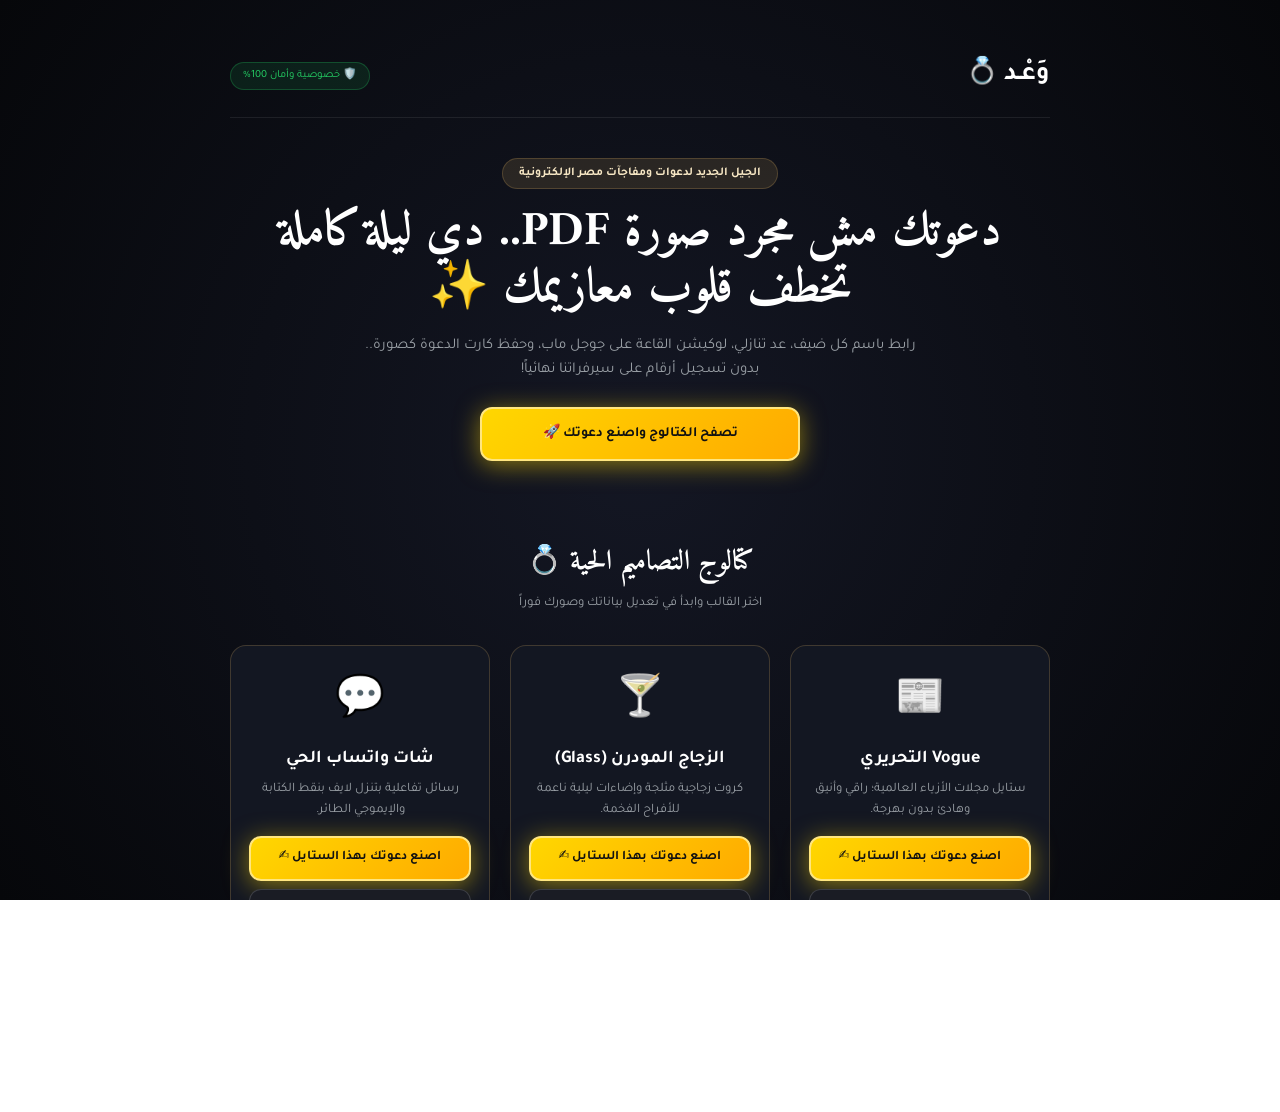
<file: waad-app/index.html>
<!DOCTYPE html>
<html lang="ar" dir="rtl">
<head>
  <meta charset="UTF-8" />
  <meta name="viewport" content="width=device-width, initial-scale=1.0" />
  <title>وعد 💍 | منصة دعوات الأفراح والمفاجآت الإلكترونية</title>

  <link rel="preconnect" href="https://fonts.googleapis.com">
  <link rel="preconnect" href="https://fonts.gstatic.com" crossorigin>
  <link href="https://fonts.googleapis.com/css2?family=Amiri:wght@400;700&family=Tajawal:wght@400;500;700;900&family=Space+Grotesk:wght@700&display=swap" rel="stylesheet">

  <link rel="stylesheet" href="src/css/tokens.css">
  <link rel="stylesheet" href="src/css/reset.css">
  <link rel="stylesheet" href="src/css/components.css">

  <style>
    .landing-wrap { width: 100%; max-width: 860px; margin: 0 auto; padding: 25px 20px 80px; }
    .hero-sec { text-align: center; padding: 40px 10px 30px; }
    .hero-badge { display: inline-block; background: rgba(197,160,89,0.15); color: var(--gold-light); border: 1px solid var(--surface-border); padding: 5px 16px; border-radius: 20px; font-size: 12px; font-weight: 700; margin-bottom: 15px; }
    .catalog-grid { display: grid; grid-template-columns: repeat(auto-fit, minmax(250px, 1fr)); gap: 20px; margin: 30px 0; }
    .catalog-card { background: var(--surface); border: 1px solid var(--surface-border); border-radius: 16px; padding: 25px 18px; text-align: center; display: flex; flex-direction: column; justify-content: space-between; }
    .pricing-grid { display: grid; grid-template-columns: repeat(auto-fit, minmax(240px, 1fr)); gap: 20px; margin: 30px 0; }
    .price-card { background: var(--surface); border: 1px solid var(--surface-border); border-radius: 16px; padding: 28px 20px; text-align: right; position: relative; }
    .price-card.featured { border-color: var(--gold); box-shadow: 0 0 30px rgba(197,160,89,0.2); }
  </style>
</head>
<body>

<div class="landing-wrap">

  <header style="display:flex; justify-content:space-between; align-items:center; padding-bottom:20px; border-bottom:1px solid rgba(255,255,255,0.08);">
    <h2 style="font-size:26px; color:#fff;">وَعْـد <span style="color:var(--gold);">💍</span></h2>
    <span style="font-size:11px; color:var(--primary); background:rgba(37,211,102,0.1); padding:4px 12px; border-radius:20px; border:1px solid rgba(37,211,102,0.25);">🛡️ خصوصية وأمان 100%</span>
  </header>

  <section class="hero-sec">
    <div class="hero-badge">الجيل الجديد لدعوات ومفاجآت مصر الإلكترونية</div>
    <h1 style="font-family:var(--font-serif); font-size:clamp(32px, 6vw, 48px); line-height:1.2; margin-bottom:15px; color:#fff;">دعوتك مش مجرد صورة PDF.. دي ليلة كاملة تخطف قلوب معازيمك ✨</h1>
    <p style="font-size:15px; color:var(--text-muted); max-width:580px; margin:0 auto 25px;">رابط باسم كل ضيف، عد تنازلي، لوكيشن القاعة على جوجل ماب، وحفظ كارت الدعوة كصورة.. بدون تسجيل أرقام على سيرفراتنا نهائياً!</p>
    <a href="#catalog" class="btn-action btn-gold" style="max-width:320px; margin:0 auto;">تصفح الكتالوج واصنع دعوتك 🚀</a>
  </section>

  <!-- الكتالوج مع التوجيه المباشر للمحرر -->
  <section id="catalog" style="margin:50px 0;">
    <h2 style="font-family:var(--font-serif); font-size:28px; text-align:center; color:#fff; margin-bottom:8px;">كتالوج التصاميم الحية 💍</h2>
    <p style="text-align:center; font-size:13px; color:var(--text-muted); margin-bottom:25px;">اختر القالب وابدأ في تعديل بياناتك وصورك فوراً</p>

    <div class="catalog-grid">
      <!-- Vogue -->
      <div class="catalog-card">
        <div>
          <div style="font-size:40px; margin-bottom:10px;">📰</div>
          <h3 style="font-size:18px; color:#fff; margin-bottom:6px;">Vogue التحريري</h3>
          <p style="font-size:13px; color:var(--text-muted);">ستايل مجلات الأزياء العالمية؛ راقي وأنيق وهادئ بدون بهرجة.</p>
        </div>
        <div style="display:flex; flex-direction:column; gap:8px; margin-top:15px;">
          <a href="builder.html?theme=vogue" class="btn-action btn-gold" style="padding:10px; font-size:13px;">اصنع دعوتك بهذا الستايل ✍️</a>
          <a href="invite.html" class="btn-action btn-dark" style="padding:8px; font-size:12px;">معاينة الديمو الحي ↗</a>
        </div>
      </div>

      <!-- Glass -->
      <div class="catalog-card">
        <div>
          <div style="font-size:40px; margin-bottom:10px;">🍸</div>
          <h3 style="font-size:18px; color:#fff; margin-bottom:6px;">الزجاج المودرن (Glass)</h3>
          <p style="font-size:13px; color:var(--text-muted);">كروت زجاجية مثلجة وإضاءات ليلية ناعمة للأفراح الفخمة.</p>
        </div>
        <div style="display:flex; flex-direction:column; gap:8px; margin-top:15px;">
          <a href="builder.html?theme=glass" class="btn-action btn-gold" style="padding:10px; font-size:13px;">اصنع دعوتك بهذا الستايل ✍️</a>
          <a href="demo.html" class="btn-action btn-dark" style="padding:8px; font-size:12px;">معاينة الديمو الحي ↗</a>
        </div>
      </div>

      <!-- Chat -->
      <div class="catalog-card">
        <div>
          <div style="font-size:40px; margin-bottom:10px;">💬</div>
          <h3 style="font-size:18px; color:#fff; margin-bottom:6px;">شات واتساب الحي</h3>
          <p style="font-size:13px; color:var(--text-muted);">رسائل تفاعلية بتنزل لايف بنقط الكتابة والإيموجي الطائر.</p>
        </div>
        <div style="display:flex; flex-direction:column; gap:8px; margin-top:15px;">
          <a href="builder.html?theme=chat" class="btn-action btn-gold" style="padding:10px; font-size:13px;">اصنع دعوتك بهذا الستايل ✍️</a>
          <a href="demo.html" class="btn-action btn-dark" style="padding:8px; font-size:12px;">معاينة الديمو الحي ↗</a>
        </div>
      </div>
    </div>
  </section>

</div>

</body>
</html>
</file>
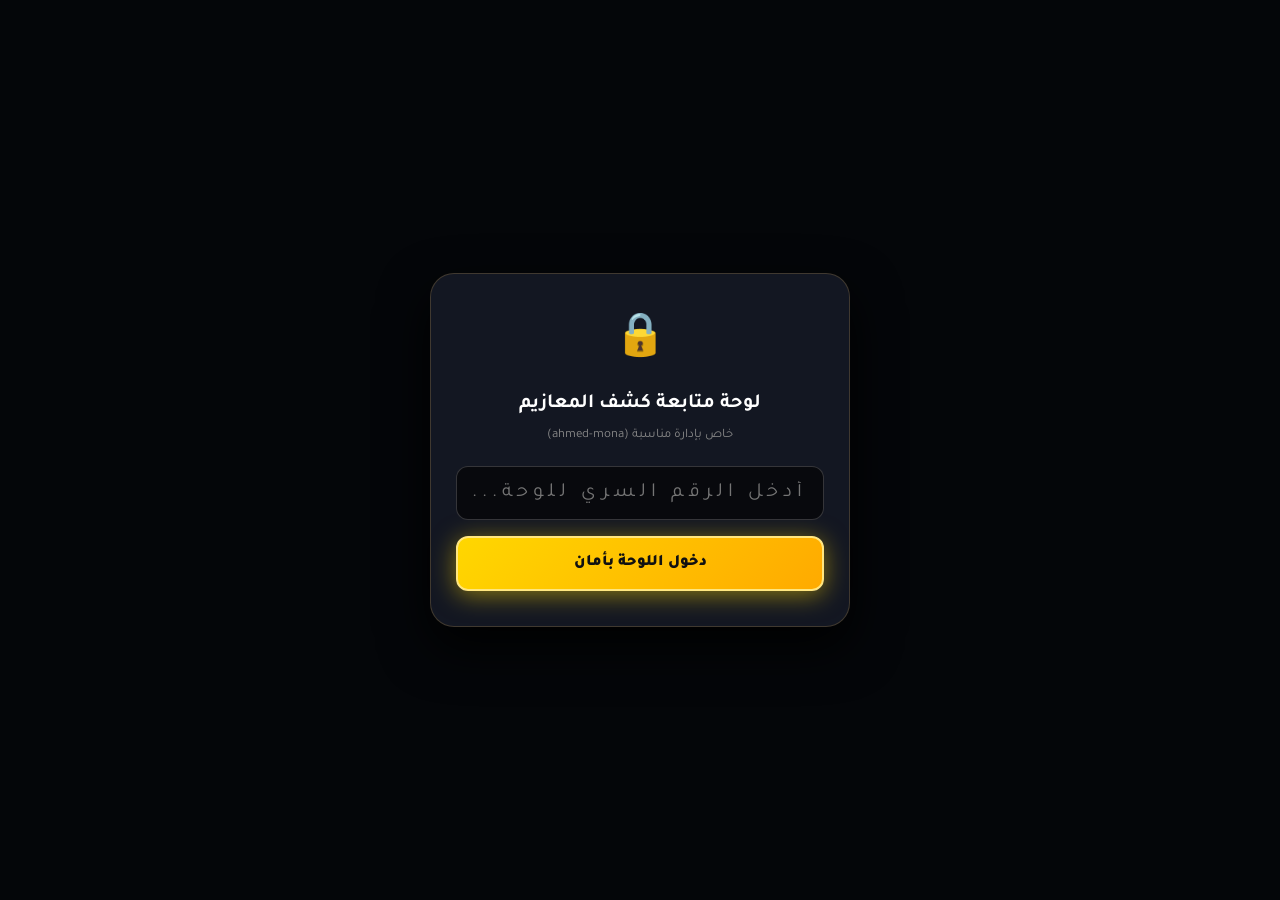
<file: waad-app/admin.html>
<!DOCTYPE html>
<html lang="ar" dir="rtl">
<head>
  <meta charset="UTF-8" />
  <meta name="viewport" content="width=device-width, initial-scale=1.0" />
  <title>لوحة كشف المعازيم | إدارة الفرح 🔒</title>

  <link rel="preconnect" href="https://fonts.googleapis.com">
  <link rel="preconnect" href="https://fonts.gstatic.com" crossorigin>
  <link href="https://fonts.googleapis.com/css2?family=Tajawal:wght@400;500;700;900&family=Space+Grotesk:wght@700&display=swap" rel="stylesheet">

  <link rel="stylesheet" href="src/css/tokens.css">
  <link rel="stylesheet" href="src/css/reset.css">
  <link rel="stylesheet" href="src/css/components.css">

  <style>
    body { background: #0a0c12; color: #f0f2f5; font-family: 'Tajawal', sans-serif; min-height: 100dvh; display: flex; flex-direction: column; align-items: center; }
    .admin-container { width: 100%; max-width: 520px; padding: 30px 18px; text-align: right; }
    .stat-box { background: #131722; border: 1px solid rgba(197, 160, 89, 0.3); border-radius: 16px; padding: 20px; text-align: center; margin-bottom: 20px; box-shadow: 0 10px 30px rgba(0,0,0,0.5); }
    .stat-box strong { font-family: 'Space Grotesk', sans-serif; font-size: 42px; color: #c5a059; display: block; }
    .guest-card-row { display: flex; justify-content: space-between; align-items: center; padding: 14px 16px; background: rgba(255,255,255,0.03); border-radius: 10px; margin-bottom: 10px; border: 1px solid rgba(255,255,255,0.06); }
    .btn-gold { width: 100%; padding: 16px; background: linear-gradient(135deg, #ffd700 0%, #ffaa00 100%); color: #000; border: none; border-radius: 12px; font-weight: 900; font-size: 16px; cursor: pointer; }
  </style>
</head>
<body>

  <!-- شاشة الدخول بالرقم السري -->
  <div class="modal-backdrop" id="authGate">
    <div class="modal-card">
      <div style="font-size:42px; margin-bottom:12px;">🔒</div>
      <h3 style="font-size:20px; margin-bottom:6px; color:#fff;">لوحة متابعة كشف المعازيم</h3>
      <p style="font-size:13px; color:#888; margin-bottom:20px;" id="eventSlugNotice">جاري تحديد الفعالية...</p>
      
      <input type="password" class="text-input" id="pinInput" placeholder="أدخل الرقم السري للوحة..." style="text-align:center; letter-spacing:5px; font-size:20px; margin-bottom:16px;">
      
      <button class="btn-gold" id="loginBtn" type="button" onclick="handleDatabaseLogin()">دخول اللوحة بأمان</button>
      <p id="authErrorMsg" style="color:#ff4d6d; font-size:12px; margin-top:12px; display:none;"></p>
    </div>
  </div>

  <!-- لوحة كشف المعازيم بعد الدخول -->
  <div class="admin-container" id="adminDashboard" style="display:none;">
    <div style="display:flex; justify-content:space-between; align-items:center; margin-bottom:20px;">
      <div>
        <h2 style="font-size:22px; color:#fff;" id="adminTitleHeader">كشف الحضور السحابي 💍</h2>
        <span style="font-size:12px; color:#c5a059;" id="adminEventSubtitle">جاري التحميل...</span>
      </div>
      <button class="btn-action btn-dark" style="width:auto; padding:8px 16px; font-size:13px;" onclick="loadGuests()">🔄 تحديث</button>
    </div>

    <div class="stat-box">
      <strong id="totalGuestsCount">0</strong>
      <span style="font-size:13px; color:#888;">إجمالي المدعوين المسجلين حتى الآن</span>
    </div>

    <button class="btn-action btn-gold" onclick="exportExcel()" style="margin-bottom:24px;">📥 تنزيل كشف المعازيم لمسؤول القاعة (Excel/CSV)</button>

    <h4 style="font-size:15px; color:#c5a059; margin-bottom:12px;">قائمة الأسماء المسجلة لايف:</h4>
    <div id="guestsListContainer"></div>
  </div>

  <script>
    // 1. قراءة معرف الفرح الجديد ديناميكياً من الرابط (?event=wedding-xxxx)
    const urlParams = new URLSearchParams(window.location.search);
    const CURRENT_EVENT_SLUG = urlParams.get('event') || urlParams.get('slug') || "ahmed-mona";

    const CONFIG = {
      supabaseUrl: "https://ytrxocqpzjmojajpexup.supabase.co",
      supabaseKey: "sb_publishable_a_MBKX2GL97-0iqmhKy7uw_X8unWb93", // حط مفتاح الـ anon key هنا
      slug: CURRENT_EVENT_SLUG       // يربط مع الفرح الجديد تلقائياً!
    };

    let loadedGuests = [];

    document.getElementById('eventSlugNotice').textContent = `خاص بإدارة مناسبة (${CONFIG.slug})`;

    // 2. التحقق من الباسورد الخاص بهذا الفرح بالذات من الداتابيز
    async function handleDatabaseLogin() {
      const pin = document.getElementById('pinInput').value.trim();
      const errorMsg = document.getElementById('authErrorMsg');
      errorMsg.style.display = 'none';

      if (!pin) {
        alert('من فضلك أدخل الرقم السري');
        return;
      }

      const loginBtn = document.getElementById('loginBtn');
      loginBtn.textContent = 'جاري مطابقة الباسورد من السيرفر...';
      loginBtn.disabled = true;

      try {
        // استعلام بالـ slug الخاص بالفرح الجديد
        const res = await fetch(`${CONFIG.supabaseUrl}/rest/v1/invitations?slug=eq.${encodeURIComponent(CONFIG.slug)}&select=admin_pin,groom_name,bride_name`, {
          headers: {
            'apikey': CONFIG.supabaseKey,
            'Authorization': 'Bearer ' + CONFIG.supabaseKey
          }
        });

        const data = await res.json();

        if (!data || data.length === 0) {
          errorMsg.textContent = 'لم يتم العثور على هذا الفرح في قاعدة البيانات! تأكد من صحة الرابط.';
          errorMsg.style.display = 'block';
          return;
        }

        const wedding = data[0];

        // مطابقة الباسورد اللي العريس كتبه وقت إنشاء الفرح
        if (String(wedding.admin_pin) === String(pin)) {
          document.getElementById('authGate').style.display = 'none';
          document.getElementById('adminDashboard').style.display = 'block';
          document.getElementById('adminEventSubtitle').textContent = `فرح ${wedding.groom_name} & ${wedding.bride_name}`;
          loadGuests();
        } else {
          errorMsg.textContent = 'الرقم السري غير صحيح لهذا الفرح!';
          errorMsg.style.display = 'block';
        }
      } catch (err) {
        errorMsg.textContent = 'تعذر الاتصال بقاعدة البيانات. تأكد من اتصال الإنترنت.';
        errorMsg.style.display = 'block';
      } finally {
        loginBtn.textContent = 'دخول اللوحة بأمان';
        loginBtn.disabled = false;
      }
    }

    async function loadGuests() {
      const container = document.getElementById('guestsListContainer');
      container.innerHTML = '<p style="font-size:12px; color:#888;">جاري جلب أسماء المعازيم من السيرفر...</p>';

      try {
        const response = await fetch(`${CONFIG.supabaseUrl}/rest/v1/rsvps?invitation_slug=eq.${encodeURIComponent(CONFIG.slug)}&order=created_at.desc`, {
          headers: {
            'apikey': CONFIG.supabaseKey,
            'Authorization': 'Bearer ' + CONFIG.supabaseKey
          }
        });

        if (response.ok) {
          loadedGuests = await response.json();
          document.getElementById('totalGuestsCount').textContent = loadedGuests.length;
          container.innerHTML = '';

          if (loadedGuests.length === 0) {
            container.innerHTML = '<p style="font-size:13px; color:#888; text-align:center; padding:20px;">لا توجد تسجيلات حتى الآن لهذا الفرح.</p>';
            return;
          }

          loadedGuests.forEach((g, idx) => {
            const row = document.createElement('div');
            row.className = 'guest-card-row';
            const time = new Date(g.created_at).toLocaleTimeString('ar-EG', { hour: '2-digit', minute: '2-digit' });
            row.innerHTML = `
              <div>
                <strong style="font-size:15px; color:#fff;">${idx + 1}. ${g.guest_name}</strong>
                <span style="display:block; font-size:11px; color:#888;">سجل: ${time}</span>
              </div>
              <span style="font-size:11px; background:rgba(37,211,102,0.15); color:#25d366; padding:4px 10px; border-radius:12px; font-weight:bold;">مؤكد ✓</span>
            `;
            container.appendChild(row);
          });
        }
      } catch (err) {
        container.innerHTML = '<p style="color:#ff4d6d; font-size:12px;">فشل تحديث البيانات.</p>';
      }
    }

    function exportExcel() {
      if (!loadedGuests || loadedGuests.length === 0) {
        alert('لا يوجد معازيم مسجلين حتى الآن');
        return;
      }
      let csv = "data:text/csv;charset=utf-8,\uFEFFم,اسم المعزوم,توقيت التسجيل\n";
      loadedGuests.forEach((g, idx) => {
        const time = new Date(g.created_at).toLocaleString('ar-EG');
        csv += `${idx + 1},"${g.guest_name}","${time}"\n`;
      });
      const link = document.createElement('a');
      link.href = encodeURI(csv);
      link.download = `كشف_معازيم_${CONFIG.slug}.csv`;
      link.click();
    }
  </script>
</body>
</html>
</file>
<file: waad-app/src/css/tokens.css>
/* ========================================================
   1. نظام المتغيرات والألوان المركزية (DESIGN TOKENS)
   ======================================================== */
:root {
  /* ألوان الهوية */
  --primary: #25d366;
  --primary-dark: #128c7e;
  --gold: #c5a059;
  --gold-light: #f7e7c4;
  --gold-glow: #ffd700;
  --rose: #ff4d6d;

  /* خلفيات الواجهة المظلمة الفاخرة */
  --bg-dark: #0a0c12;
  --surface: #131722;
  --surface-border: rgba(197, 160, 89, 0.25);

  /* ألوان النصوص */
  --text-main: #f0f2f5;
  --text-muted: #9aa0a6;

  /* الخطوط */
  --font-sans: 'Tajawal', system-ui, -apple-system, sans-serif;
  --font-serif: 'Amiri', serif;
  --font-mono: 'Space Grotesk', monospace;
}

/* ========================================================
   2. تصفير المتصفحات وضبط أبعاد الشاشة (RESET & BASE)
   ======================================================== */
* {
  box-sizing: border-box;
  margin: 0;
  padding: 0;
  font-family: var(--font-sans);
  -webkit-tap-highlight-color: transparent;
}

body {
  background: var(--bg-dark);
  color: var(--text-main);
  min-height: 100dvh;
  display: flex;
  flex-direction: column;
  align-items: center;
  overflow-x: hidden;
  line-height: 1.6;
}

/* تحسين الأداء على الأجهزة الضعيفة */
@media (prefers-reduced-motion: reduce) {
  *, ::before, ::after {
    animation-duration: 0.01ms !important;
    transition-duration: 0.01ms !important;
  }
}
</file>
<file: waad-app/src/css/components.css>
/* ========================================================
   1. الحاوية الأساسية والتجاوب مع الموبايل واللابتوب
   ======================================================== */
.screen-frame {
  width: 100%;
  max-width: 440px; /* العرض الافتراضي للموبايل */
  min-height: 100dvh;
  background: #0c0e15;
  position: relative;
  overflow-x: hidden;
  display: flex;
  flex-direction: column;
  padding-bottom: 70px;
  box-shadow: 0 0 50px rgba(0,0,0,0.8);
  transition: max-width 0.3s ease;
}

/* التجاوب التلقائي مع شاشات الكمبيوتر والتابلت */
@media (min-width: 768px) {
  body {
    padding: 30px 15px;
    background: radial-gradient(circle at center, #141724 0%, #06070a 100%);
  }

  .screen-frame {
    max-width: 780px !important; /* يفرش ككارت ملكي عريض */
    min-height: auto;
    margin: 0 auto;
    border-radius: 24px;
    border: 1px solid var(--surface-border);
    box-shadow: 0 25px 70px rgba(0, 0, 0, 0.9), 0 0 30px rgba(197, 160, 89, 0.15);
    padding-bottom: 40px;
  }

  .card-content {
    padding: 45px 35px !important;
  }

  /* تكبير السلايدر على اللابتوب */
  .photo-slider {
    height: 360px !important;
    border-radius: 18px !important;
    margin: 25px 0 !important;
  }

  /* توزيع الأزرار كشبكة 2x2 شيك */
  .btn-action-col {
    display: grid !important;
    grid-template-columns: 1fr 1fr;
    gap: 14px;
    margin: 25px 0 !important;
  }

  .names-title {
    font-size: 52px !important;
  }
}

/* ========================================================
   2. نافذة الاستلام الشيك (Claim Modal)
   ======================================================== */
.modal-backdrop {
  position: fixed;
  inset: 0;
  background: rgba(5, 7, 10, 0.95);
  backdrop-filter: blur(12px);
  -webkit-backdrop-filter: blur(12px);
  z-index: 9999;
  display: flex;
  justify-content: center;
  align-items: center;
  padding: 20px;
  transition: opacity 0.4s ease, visibility 0.4s;
}
.modal-backdrop.hidden {
  opacity: 0;
  visibility: hidden;
  pointer-events: none;
}

.modal-card {
  width: 100%;
  max-width: 420px;
  background: var(--surface);
  border: 1px solid var(--surface-border);
  border-radius: 24px;
  padding: 35px 25px;
  text-align: center;
  box-shadow: 0 20px 50px rgba(0,0,0,0.9);
}

.text-input {
  width: 100%;
  padding: 14px 16px;
  background: #08090d;
  border: 1px solid rgba(255,255,255,0.18);
  border-radius: 12px;
  color: #fff;
  font-size: 15px;
  outline: none;
  transition: border-color 0.2s;
}
.text-input:focus {
  border-color: var(--gold);
}

/* ========================================================
   3. الأزرار (بما فيهم الزرار الذهبي المنور)
   ======================================================== */
.btn-gold {
  width: 100%;
  padding: 16px 20px;
  background: linear-gradient(135deg, #ffd700 0%, #ffaa00 100%) !important;
  color: #111111 !important;
  border: 2px solid #ffe680 !important;
  border-radius: 14px;
  font-weight: 900;
  font-size: 16px;
  cursor: pointer;
  box-shadow: 0 4px 25px rgba(255, 215, 0, 0.5) !important;
  transition: transform 0.15s, box-shadow 0.15s;
  display: flex;
  justify-content: center;
  align-items: center;
  gap: 8px;
}
.btn-gold:hover {
  box-shadow: 0 6px 35px rgba(255, 215, 0, 0.75) !important;
}
.btn-gold:active {
  transform: scale(0.97);
}

.btn-action-col {
  display: flex;
  flex-direction: column;
  gap: 10px;
  margin: 20px 0;
}

.btn-action {
  width: 100%;
  padding: 14px 16px;
  border-radius: 12px;
  font-size: 14px;
  font-weight: 700;
  text-decoration: none;
  display: flex;
  justify-content: center;
  align-items: center;
  gap: 8px;
  border: none;
  cursor: pointer;
  transition: transform 0.15s;
  text-align: center;
}
.btn-action:active { transform: scale(0.97); }

.btn-gold-outline {
  background: linear-gradient(135deg, #1b2130 0%, #10141e 100%);
  color: var(--gold-light);
  border: 1px solid var(--surface-border);
}
.btn-dark {
  background: #1a1c24;
  color: #fff;
  border: 1px solid rgba(255,255,255,0.15);
}
.btn-map {
  background: rgba(255,255,255,0.06);
  color: #fff;
}
.btn-wa {
  background: var(--primary);
  color: #fff;
}

/* ========================================================
   4. العداد التنازلي وسلايدر الصور
   ======================================================== */
.countdown-strip {
  display: flex;
  justify-content: space-around;
  border-top: 1px solid rgba(255,255,255,0.12);
  border-bottom: 1px solid rgba(255,255,255,0.12);
  padding: 14px 0;
  margin: 20px 0;
}
.countdown-strip div strong {
  font-family: var(--font-mono);
  font-size: 24px;
  font-weight: 700;
  color: var(--gold-light);
  display: block;
}
.countdown-strip div span {
  font-size: 11px;
  color: var(--text-muted);
  text-transform: uppercase;
}

.photo-slider {
  width: 100%;
  height: 240px;
  border-radius: 14px;
  overflow: hidden;
  background: #1a1a24;
  margin: 15px 0;
  border: 1px solid rgba(255,255,255,0.1);
  position: relative;
}
.photo-slider .slide {
  position: absolute;
  inset: 0;
  opacity: 0;
  transition: opacity 0.8s ease-in-out;
}
.photo-slider .slide.active { opacity: 1; }
.photo-slider .slide img {
  width: 100%;
  height: 100%;
  object-fit: cover;
}
</file>
